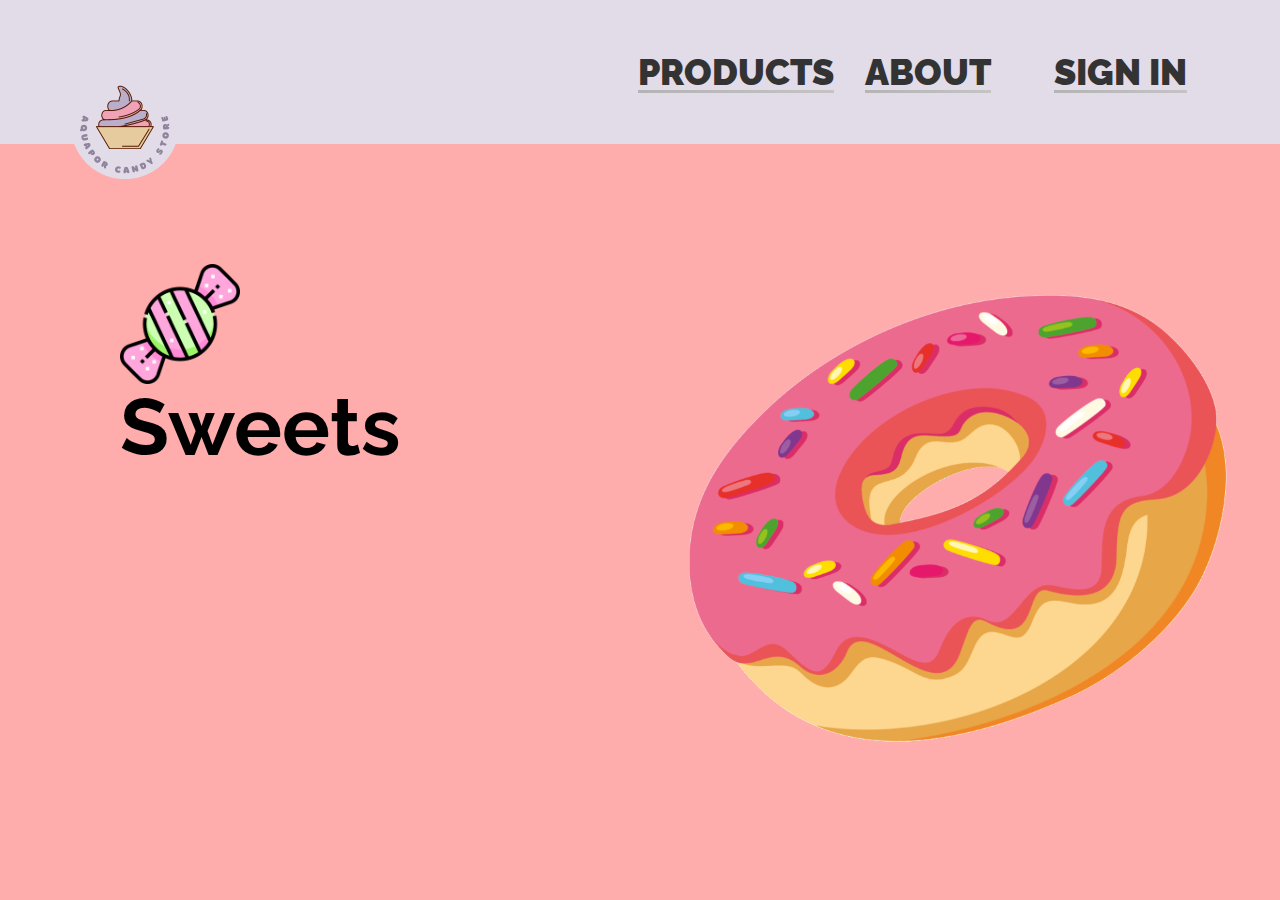
<file: index.html>
<!DOCTYPE html>
<html lang="en">
<head>
    <meta charset="UTF-8">
    <meta http-equiv="X-UA-Compatible" content="IE=edge">
    <meta name="viewport" content="width=device-width, initial-scale=1.0">
    <title>Home</title>
    <link rel="stylesheet" href="./style.css">
    <link href="https://fonts.googleapis.com/css2?family=Raleway&display=swap" rel="stylesheet">
    <link rel="stylesheet" href="https://cdnjs.cloudflare.com/ajax/libs/font-awesome/4.7.0/css/font-awesome.min.css">
</head>
<body>
    <!-- hiiiiii -->
    <div class="menu">
        <div class="menulogo">
            <img class="menulogoone"  height="250px" src="./Circle Shape Ice Cream Beverages Street Food Shop Logo.png" alt="LOGO">
        </div>
        <div class="products">
            <a style="color: #333333;" href="./purchase.html">PRODUCTS</a>
        </div>
        <div class="about">
            <a style="color: #333333;" href="#">ABOUT</a>
        </div>
        <div class="signin">
            <a style="color: #333333;" href="login.html">SIGN IN</a>
        </div>
    </div>
    <div class="base">
        <div class="defone">
            <div class="candyone">
                <div class="candyimg">
                    <img height="120px"  src="./candy.png" alt="candy">
                </div>
                <div class="defonetxt">
                    <h1> Sweets</h1>
                </div>
                <div  class="shoppingbuy">
                    <i class="fa-fa-shopping-basket" style="font-size:100px;color:rgb(255, 190, 190)"></i>
                </div>
            </div>
        </div>
        <div class="deftwo">
            <div class="hover08 column">
                <div>
                  <figure><img height="500vh" src="./image.png" /></figure>
                </div>
              </div>
        </div>
    </div>
</body>
</html>
</file>
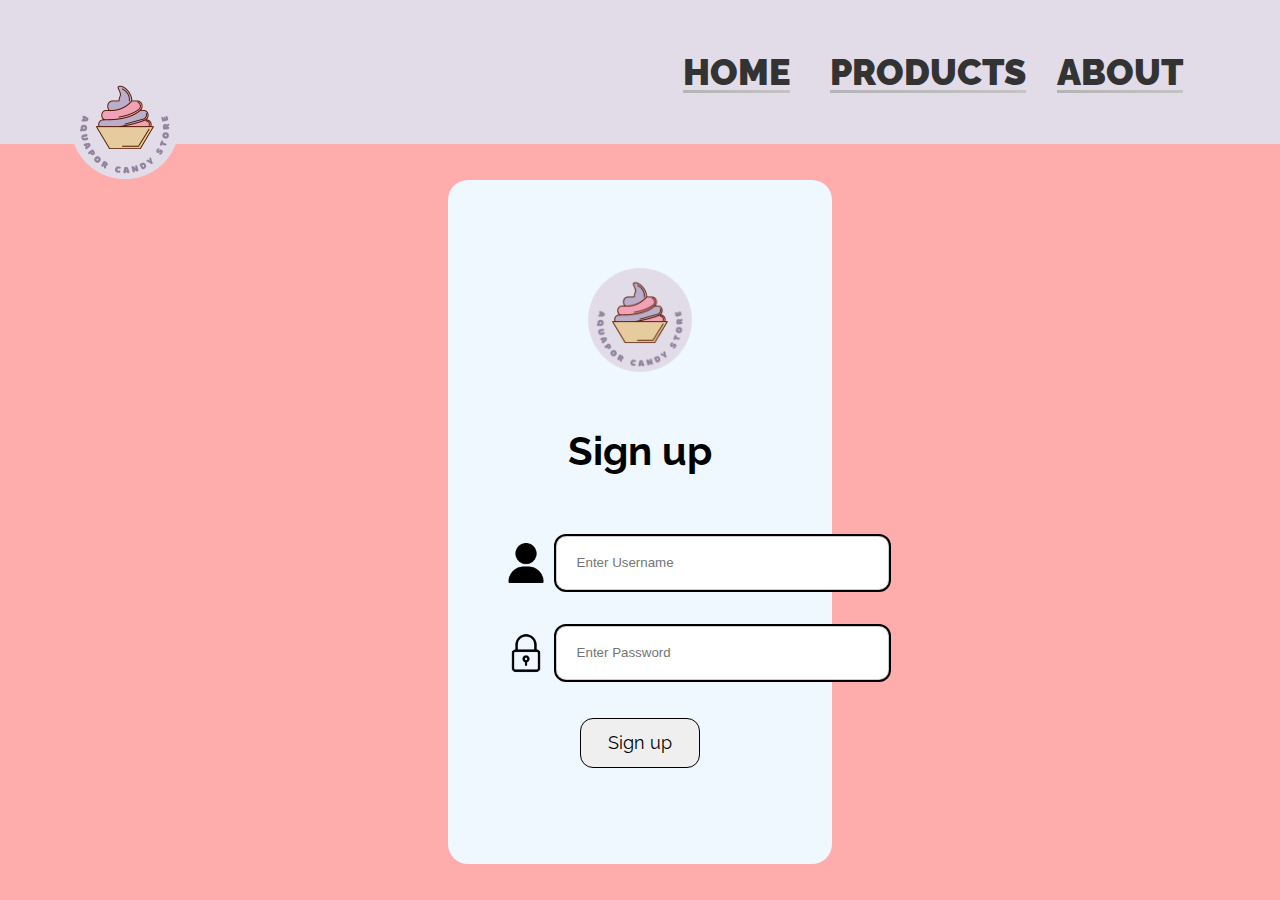
<file: login.html>
<!DOCTYPE html>
<html lang="en">
<head>
    <meta charset="UTF-8">
    <meta http-equiv="X-UA-Compatible" content="IE=edge">
    <meta name="viewport" content="width=device-width, initial-scale=1.0">
    <title>Sign in</title>
    <link rel="stylesheet" href="/login.css">
    <link href="https://fonts.googleapis.com/css2?family=Raleway&display=swap" rel="stylesheet">
    <link rel="stylesheet" href="https://cdnjs.cloudflare.com/ajax/libs/font-awesome/4.7.0/css/font-awesome.min.css">
</head>
<body>
    <div class="menu">
        <div class="menulogo">
            <img class="menulogoone"  height="250px" src="./Circle Shape Ice Cream Beverages Street Food Shop Logo.png" alt="LOGO">
        </div>
        <div class="home">
            <a style="color: #333333;" href="index.html">HOME</a>
        </div>
        <div class="products">
            <a style="color: #333333;" href="./purchase.html">PRODUCTS</a>
        </div>
        <div class="about">
            <a style="color: #333333;" href="#">ABOUT</a>
        </div>
    </div>
    <div class="base">
        <div class="container">
            <div class="logo">
                <img class="logoo" height="240vh" src="./Circle Shape Ice Cream Beverages Street Food Shop Logo.png" alt="">
            </div>
            <div class="titleSignin">
                <h1 class="titleeeee" >Sign up</h1>
            </div>
            <div class="username">
                <div class="userinput">
                    <div class="iconuser">
                        <img height="40vh" src="./user.png" alt="">
                    </div>
                    <div class="userinputtwo">
                        <input type="text" id="name" placeholder="Enter Username" name="user" required/>
                    </div>
                </div>
            </div>
            <div class="password">
                <div class="passwordinput">
                    <div class="iconlock">
                        <img height="40vh" src="./padlock.png" alt="">
                    </div>
                    <div class="passwordinputtwo">
                        <input type="text" id="passOne" placeholder="Enter Password" name="psw" required>
                    </div>
                </div>
            </div>
            <div class="signin">
                <p><button button onclick="Signup()" class="loginbutton">Sign up</button></p>
            </div>
        </div>
    </div>
    <script src="./login.js"></script>
</body>
</html>
</file>
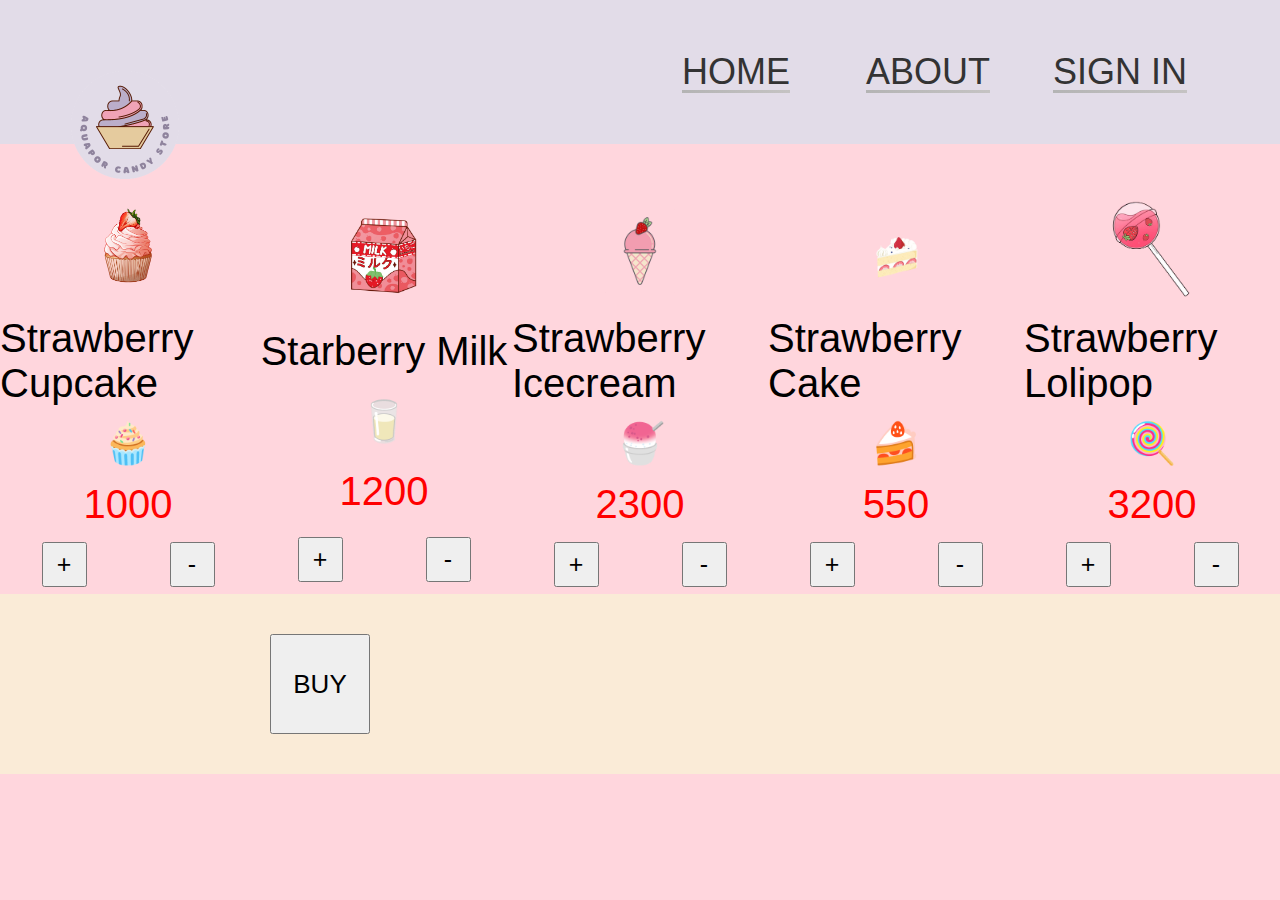
<file: purchase.html>
<!DOCTYPE html>
<html lang="en">
  <head>
    <meta charset="UTF-8" />
    <meta http-equiv="X-UA-Compatible" content="IE=edge" />
    <meta name="viewport" content="width=device-width, initial-scale=1.0" />
    <title>Purchase</title>
    <link rel="stylesheet" href="./product.css" />
  </head>
  <body>
    <div class="container">
      <div class="menu">
        <div class="menulogo">
            <img class="menulogoone"  height="250px" src="./Circle Shape Ice Cream Beverages Street Food Shop Logo.png" alt="LOGO">
        </div>
        <div class="home">
          <a style="color: #333333;" href="index.html">HOME</a>
      </div>
        <div class="about">
            <a style="color: #333333;" href="#">ABOUT</a>
        </div>
        <div class="signin">
            <a style="color: #333333;" href="login.html">SIGN IN</a>
        </div>
    </div>
    <div class="fill"></div>
      <div id="products"></div>
      <div id="basket"></div>
      <div class="yamate">
        <div class="halfyama">
          <button class="lolololo" onclick="Purchase()">BUY</button>
        </div>
        <div class="otherhalfyama">
          <p id="total"></p>
          <script src="./purchase.js"></script>
        </div>
      </div>
    </div>
  </body>
</html>
</file>
<file: style.css>
* {
    margin: 0;
    padding: 0;
}

body {
  font-family: 'Raleway', sans-serif;
  font-weight: 1000;
}
.menu{
    display: flex;
    height: 16vh;
    width: 100%;
    background-color: #e2dce8;
}
.menulogo{
  position: relative;
    width: 50%;
    height: 16vh;
}
.menulogoone{
  position: relative;
}
.menu a {
    color: inherit;
    text-decoration: none;
  }
  
  a {
    background:
      linear-gradient(
        to right,
        rgb(180, 180, 180),
        #c5c3c3
      ),
      linear-gradient(
        to right,
        rgb(150, 150, 150),
        rgb(72, 72, 72),
        rgb(6, 6, 6)
    );
    background-size: 100% 3px, 0 3px;
    background-position: 100% 100%, 0 100%;
    background-repeat: no-repeat;
    transition: background-size 400ms;
  }
  
  a:hover {
    background-size: 0 3px, 100% 3px;
  }
  body {
    font-size: 40px;
  }
.products{
    align-items: center;
    justify-content: center;
    display: flex;
    font-size: 4vh;
    height: 16vh;
    width: 15%;
}
.about{
    align-items: center;
    justify-content: center;
    display: flex;
    font-size: 4vh;
    height: 16vh;
    width: 15%;
}
.signin{
  align-items: center;
    justify-content: center;
    display: flex;
    font-size: 4vh;
    height: 16vh;
    width: 15%;

}
.base{
  display: flex;
  height: 84vh;
  width: 100%;
}
.defone{
  display: flex;
  height: 84vh;
  width: 50%;
  background-color: rgb(255, 172, 172);
}
.candyone{
  padding: 50px;
  padding: 120px;
  width: 100%;
  height: 51.6vh;
  background-color: rgb(255, 172, 172);
}
.defonetxt{
  width: 50%;
  height: 20px;
  padding: 70px;
  display: flex;
  align-items: flex-end;
  justify-content: flex-end;
}
.candyimg{
  width: 50%;
  display: flex;
  align-items: flex-start;
  justify-content: flex-start;
}
.deftwo{
  align-items: center;
  justify-content: center;
  display: flex;
  background-color: rgb(255, 172, 172);
  height: 84vh;;
  width: 50%;
}
.shoppingbuy{
  padding: 30px;
  display: flex;
  justify-content: flex-start;
  align-items: flex-start;
}
</file>
<file: login.css>
* {
    margin: 0;
    padding: 0;
}

body {
  font-family: 'Raleway', sans-serif;
  font-weight: 1000;
}
.menu{
    display: flex;
    height: 16vh;
    width: 100%;
    background-color: #e2dce8;
}
.menulogo{
  position: relative;
    width: 50%;
    height: 16vh;
}
.menulogoone{
  position: relative;
}
.menu a {
    color: inherit;
    text-decoration: none;
  }
  
  a {
    background:
      linear-gradient(
        to right,
        rgb(180, 180, 180),
        #c5c3c3
      ),
      linear-gradient(
        to right,
        rgb(150, 150, 150),
        rgb(72, 72, 72),
        rgb(6, 6, 6)
    );
    background-size: 100% 3px, 0 3px;
    background-position: 100% 100%, 0 100%;
    background-repeat: no-repeat;
    transition: background-size 400ms;
  }
  
  a:hover {
    background-size: 0 3px, 100% 3px;
  }
  body {
    font-size: 40px;
  }
 .home{
    align-items: center;
    justify-content: center;
    display: flex;
    font-size: 4vh;
    height: 16vh;
    width: 15%;
  }
.products{
    align-items: center;
    justify-content: center;
    display: flex;
    font-size: 4vh;
    height: 16vh;
    width: 15%;
}
.about{
    align-items: center;
    justify-content: center;
    display: flex;
    font-size: 4vh;
    height: 16vh;
    width: 15%;
}
.base{
    align-items: center;
    justify-content: center;
    background-color: rgb(255, 172, 172);
    display: flex;
    height: 84vh;
    width: 100%;
  }
  .container{
    flex-direction: column;
    align-items: flex-start;
    border-radius: 20px;
    justify-content: center;
    display: flex;
    background-color: aliceblue;
   width: 30%;
    height: 76vh;
}
.logo{
  border-radius: 20px;
  align-items: center;
  justify-content: center;
  display: flex;
  height: 14vh;
  width: 100%;
}
.titleSignin{
  align-items: center;
  justify-content: center;
  display: flex;
  height: 15vh;
  width: 100%;
}
.username{
  display: flex;
  align-items: center;
  justify-content: center;
  height: 10vh;
  width: 100%;
}
.userinput{
  display: flex;
  align-items: center;
  justify-content: flex-start;
  height: 6vh;
  width: 70%;
}
.iconuser{
  align-items: center;
  justify-content: center;
  display: flex;
  height: 6vh;
  width: 20%;
}
input[type=text], input[type=username] {
  width: 100%;
  padding: 12px 20px;
  display: inline-block;
  border: 1px solid #ccc;
  box-sizing: border-box;
  height: 6vh;
  width: 37vh;
  margin: 10px;
  border-radius: 10px;
  outline-width:2px;
  outline-style:solid;
}
.passwordinput{
  display: flex;
  align-items: center;
  justify-content: flex-start;
  height: 6vh;
  width: 70%;
}
input[type=text], input[type=password] {
  width: 100%;
  padding: 12px 20px;
  margin: 8px 0;
  display: inline-block;
  border: 1px solid #ccc;
  box-sizing: border-box;
  height: 6vh;
  width: 37vh;
  margin: 10px;
  border-radius: 10px;
  outline-width:2px;
  outline-style:solid;
}
.iconlock{
  align-items: center;
  justify-content: center;
  display: flex;
  height: 6vh;
  width: 20%;
}
.password{
  display: flex;
  align-items: center;
  justify-content: center;
  height: 10vh;
  width: 100%;
}
.signin{
  align-items: center;
  display: flex;
  justify-content: center;
  width: 100%;
  height: 10vh;
}
.titleeeee{
  font-size: 40px;
}
.loginbutton{
  border-radius: 13px;
  font-family: 'Raleway', sans-serif;
  font-size: 18px;
  height: 50px;
  width: 120px;
  float: left;
  border: 1px solid rgb(0, 0, 0);
}
.loginbutton:hover {
  background-color: #fcfffc;
}
</file>
<file: product.css>
#products{
  width: 100%;
  background-color: rgb(255, 214, 221);
  display: flex;
  justify-content: space-evenly;
  align-items: center;

}
.container{
  height: 100vh;
  width: 100%;
  background-color: rgb(255, 214, 221);
}
.product{
  justify-content: space-around;
  flex-direction: column;
  align-items: center;
  display: flex;
  width:300px;
  height: 400px;
}
.productImage{
width: auto;
height: 100px;
}
.title{
  color: green;
  font-size: 30px;
}
#price{
  color: red;
}
* {
  margin: 0;
  padding: 0;
}

body {
font-family: 'Raleway', sans-serif;
font-weight: 500;
}
.menu{
  display: flex;
  height: 16vh;
  width: 100%;
  background-color: #e2dce8;
}
.menulogo{
position: relative;
  width: 50%;
  height: 16vh;
}
.menulogoone{
position: relative;
}
.menu a {
  color: inherit;
  text-decoration: none;
}

a {
  background:
    linear-gradient(
      to right,
      rgb(180, 180, 180),
      #c5c3c3
    ),
    linear-gradient(
      to right,
      rgb(150, 150, 150),
      rgb(72, 72, 72),
      rgb(6, 6, 6)
  );
  background-size: 100% 3px, 0 3px;
  background-position: 100% 100%, 0 100%;
  background-repeat: no-repeat;
  transition: background-size 400ms;
}

a:hover {
  background-size: 0 3px, 100% 3px;
}
body {
  font-size: 40px;
}
.products{
  align-items: center;
  justify-content: center;
  display: flex;
  font-size: 4vh;
  height: 16vh;
  width: 15%;
}
.about{
  align-items: center;
  justify-content: center;
  display: flex;
  font-size: 4vh;
  height: 16vh;
  width: 15%;
}
.signin{
  align-items: center;
  justify-content: center;
  display: flex;
  font-size: 4vh;
  height: 16vh;
  width: 15%;

}
.home{
  align-items: center;
  justify-content: center;
  display: flex;
  font-size: 4vh;
  height: 16vh;
  width: 15%;

}
.fill{
  background-color: rgb(255, 214, 221);
  width: 100%;
  height: 50px;
}

.purchasing{
  width: 100%;
  justify-content: space-around;
  align-items: center;
  display: flex;
}
.plus{
  align-items: center;
  justify-content: center;
  font-size: 25px;
  width: 45px;
  height: 45px;
}
.minus{
  align-items: center;
  justify-content: center;
  font-size: 25px;
  width: 45px;
  height: 45px;
}
.yamate{
  align-items: center;
  justify-content: center;
  display: flex;
  background-color: antiquewhite;
  height: 20vh;
  width: 100%;
}
.lol{
  font-size: 40px;
  color: rgb(203, 79, 203);
}
.lolololo{
  font-size: 26px;
  height: 100px;
  width: 100px;
}
.halfyama{
  align-items: center;
  justify-content: center;
  display: flex;
  width: 50%;
}
.otherhalfyama{
  align-items: center;
  justify-content: center;
  display: flex;
  width: 50%;
}
</file>
